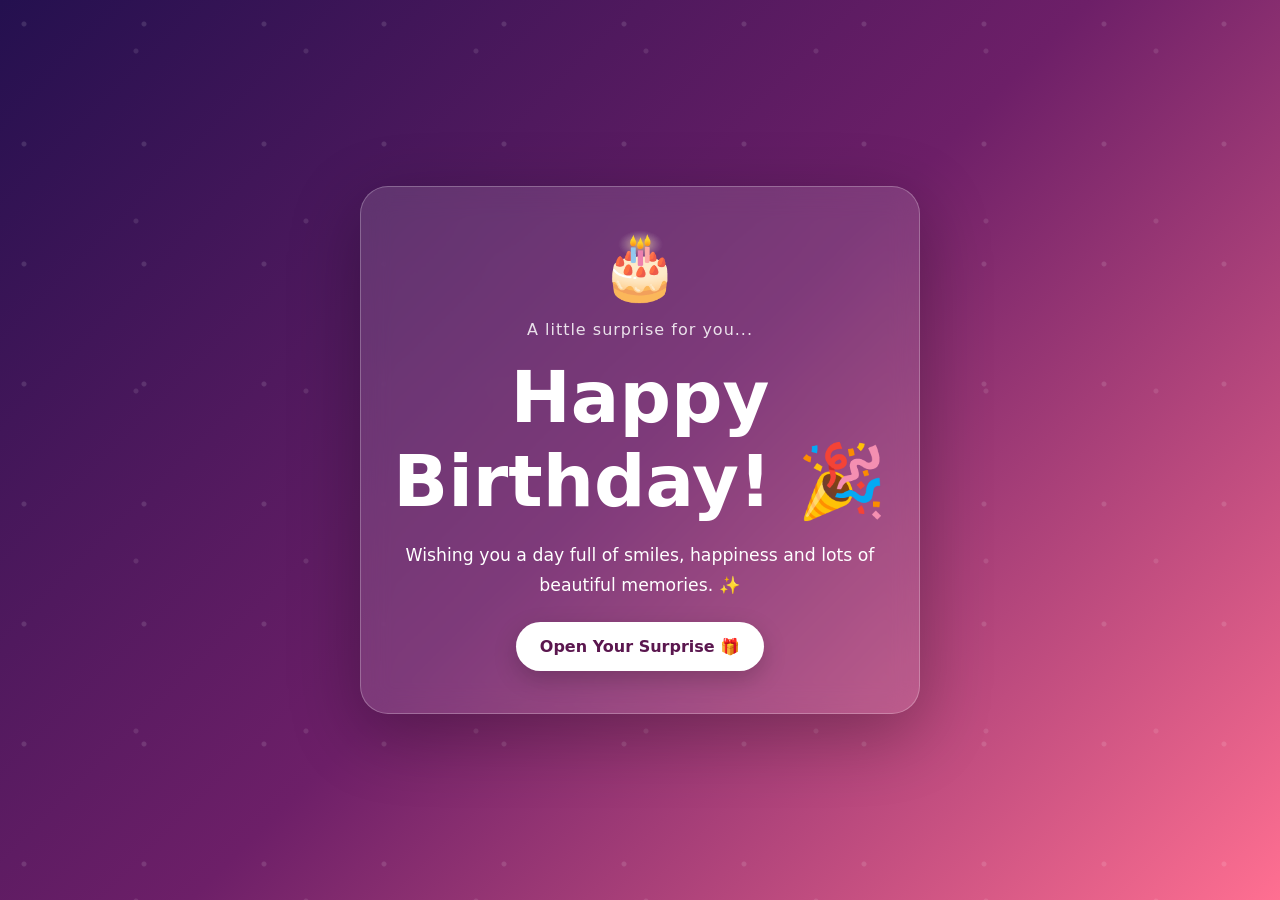
<file: index_no_script.html>
<!DOCTYPE html>
<html lang="en">
<head>
  <meta charset="UTF-8">
  <meta name="viewport" content="width=device-width, initial-scale=1.0">
  <title>Birthday Surprise 🎂</title>
  <link rel="stylesheet" href="style.css">
  <style>
    details { margin-top: 22px; }
    summary {
      display: inline-block;
      cursor: pointer;
      list-style: none;
      border: 0;
      border-radius: 999px;
      padding: 15px 24px;
      font-size: 1rem;
      font-weight: 700;
      color: #5b174f;
      background: #fff;
      box-shadow: 0 8px 25px rgba(0,0,0,.2);
    }
    summary::-webkit-details-marker { display: none; }
    .surprise-box {
      margin-top: 28px;
      padding-top: 24px;
      border-top: 1px solid rgba(255,255,255,.2);
      animation: reveal .8s ease both;
    }
    @keyframes reveal {
      from { opacity: 0; transform: translateY(20px); }
      to { opacity: 1; transform: translateY(0); }
    }
  </style>
</head>
<body>
  <main class="card">
    <div class="cake">🎂</div>
    <p class="small">A little surprise for you...</p>
    <h1>Happy Birthday! 🎉</h1>
    <p class="message">
      Wishing you a day full of smiles, happiness and lots of beautiful memories. ✨
    </p>

    <details>
      <summary>Open Your Surprise 🎁</summary>
      <div class="surprise-box">
        <div class="confetti">🎊 🎈 ✨ 🎉 💫</div>
        <h2>Make a wish! 🌟</h2>
        <p>
          May this new year of your life bring you many reasons to smile,
          wonderful moments, and dreams that come true.
        </p>
        <div class="heart">💖</div>
        <p class="closing">Have the happiest birthday ever! 🥳</p>
      </div>
    </details>
  </main>
</body>
</html>
</file>
<file: style.css>
* { box-sizing: border-box; }

body {
  margin: 0;
  min-height: 100vh;
  font-family: system-ui, -apple-system, BlinkMacSystemFont, "Segoe UI", sans-serif;
  color: #fff;
  background:
    radial-gradient(circle at 20% 20%, rgba(255,255,255,.12) 0 2px, transparent 3px),
    radial-gradient(circle at 80% 30%, rgba(255,255,255,.10) 0 2px, transparent 3px),
    linear-gradient(135deg, #24104f, #6d1f68 50%, #ff6f91);
  background-size: 120px 120px, 170px 170px, auto;
  display: grid;
  place-items: center;
  padding: 24px;
}

.card {
  width: min(92vw, 560px);
  padding: 42px 28px;
  text-align: center;
  border: 1px solid rgba(255,255,255,.25);
  border-radius: 28px;
  background: rgba(255,255,255,.12);
  backdrop-filter: blur(14px);
  box-shadow: 0 20px 70px rgba(0,0,0,.28);
  animation: float 4s ease-in-out infinite;
}

.cake { font-size: 64px; animation: bounce 1.8s ease-in-out infinite; }
.small { opacity: .85; letter-spacing: 1px; }
h1 { font-size: clamp(2.3rem, 9vw, 4.5rem); margin: 8px 0 16px; }
.message, #surprise p { font-size: 1.08rem; line-height: 1.7; }

button {
  margin-top: 18px;
  border: 0;
  border-radius: 999px;
  padding: 15px 24px;
  font-size: 1rem;
  font-weight: 700;
  cursor: pointer;
  color: #5b174f;
  background: #fff;
  box-shadow: 0 8px 25px rgba(0,0,0,.2);
  transition: transform .2s, box-shadow .2s;
}
button:hover { transform: translateY(-3px) scale(1.02); }
button:active { transform: scale(.98); }

.hidden { display: none; }
#surprise {
  margin-top: 28px;
  padding-top: 24px;
  border-top: 1px solid rgba(255,255,255,.2);
  animation: reveal .8s ease both;
}
.confetti { font-size: 2rem; word-spacing: 10px; }
.heart { font-size: 4rem; animation: pulse 1s infinite; }
.closing { font-weight: 700; }

footer {
  position: fixed;
  bottom: 10px;
  font-size: .8rem;
  opacity: .65;
}

@keyframes float {
  50% { transform: translateY(-8px); }
}
@keyframes bounce {
  50% { transform: translateY(-8px) rotate(2deg); }
}
@keyframes pulse {
  50% { transform: scale(1.15); }
}
@keyframes reveal {
  from { opacity: 0; transform: translateY(20px); }
  to { opacity: 1; transform: translateY(0); }
}

@media (max-width: 500px) {
  .card { padding: 32px 20px; }
  footer { position: static; margin-top: 12px; }
}
</file>
